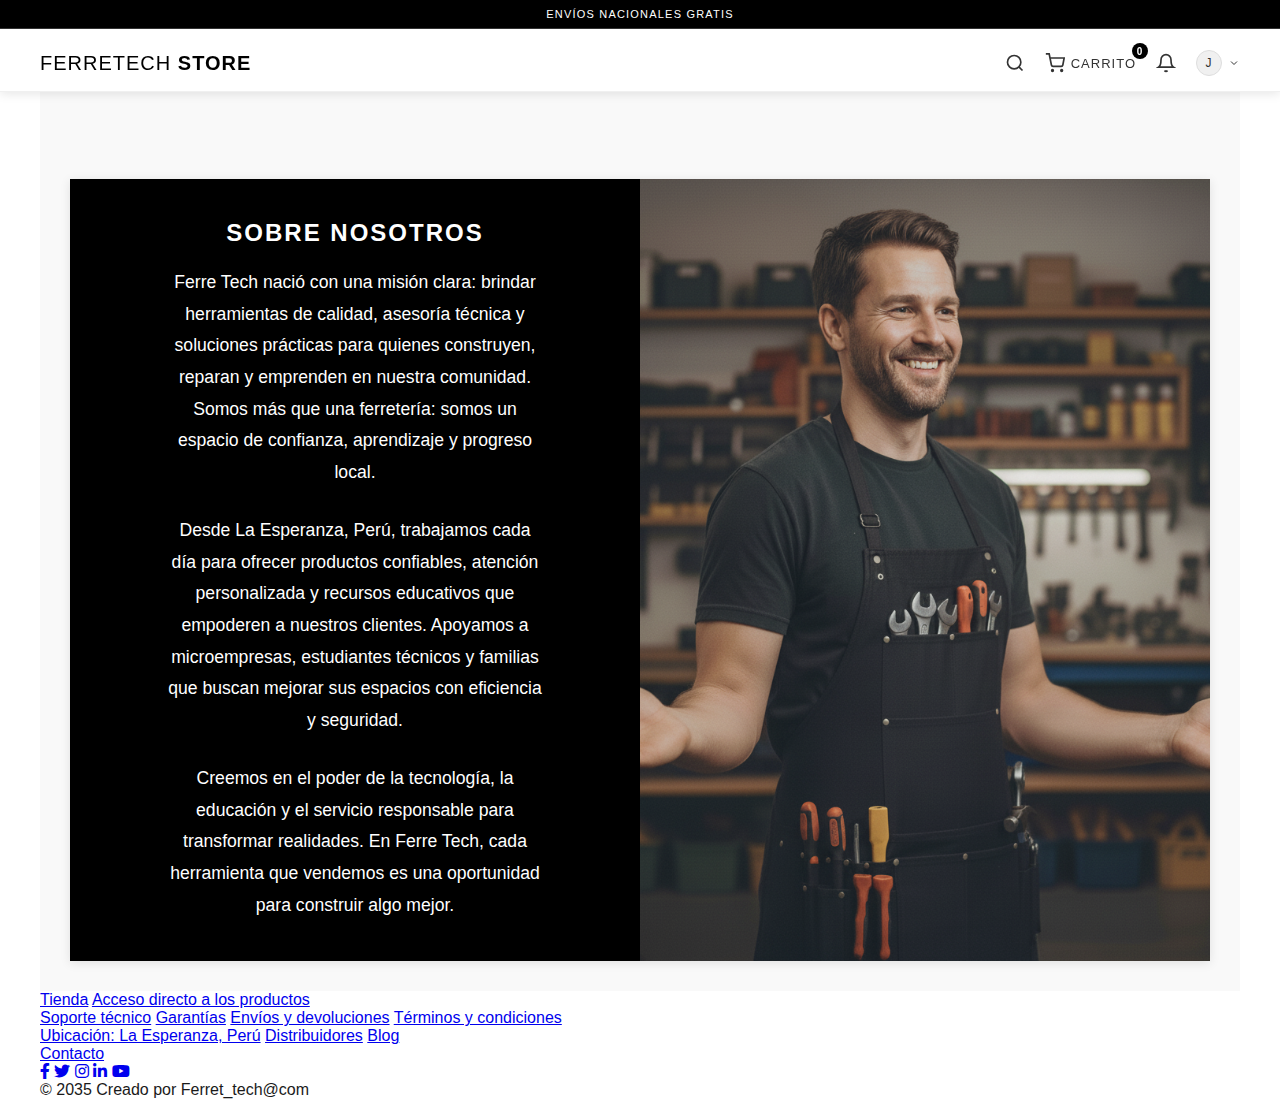
<file: nosotros.html>
<!DOCTYPE html>
<html lang="es">

<head>
    <meta charset="UTF-8" />
    <meta name="viewport" content="width=device-width, initial-scale=1.0" />
    <title>Nosotros - FerreTech Store</title>
    <link rel="stylesheet" href="styles.css" />
    <link rel="stylesheet" href="css/nosotros.css">
    <link rel="stylesheet" href="https://cdnjs.cloudflare.com/ajax/libs/font-awesome/6.0.0-beta3/css/all.min.css">
</head>

<body>
    <!-- Mismo header que en index.html -->
    <div class="top-banner">
        <p>ENVÍOS NACIONALES GRATIS</p>
    </div>
    <header class="header">
        <div class="container">
            <div class="logo">
                <a href="index.html" style="text-decoration: none; color: inherit;">
                    <h1>FerreTech <span>Store</span></h1>
                </a>
            </div>

            <nav class="nav-icons">
                <button class="icon-btn search-btn" aria-label="Buscar">
                    <svg width="20" height="20" viewBox="0 0 24 24" fill="none" stroke="currentColor" stroke-width="2">
                        <circle cx="11" cy="11" r="8"></circle>
                        <path d="m21 21-4.35-4.35"></path>
                    </svg>
                </button>

                <button class="icon-btn cart-btn" aria-label="Carrito" onclick="toggleCart()">
                    <svg width="20" height="20" viewBox="0 0 24 24" fill="none" stroke="currentColor" stroke-width="2">
                        <circle cx="9" cy="21" r="1"></circle>
                        <circle cx="20" cy="21" r="1"></circle>
                        <path d="M1 1h4l2.68 13.39a2 2 0 0 0 2 1.61h9.72a2 2 0 0 0 2-1.61L23 6H6"></path>
                    </svg>
                    <span class="cart-badge" id="cartBadge">0</span>
                    <span class="cart-text">CARRITO</span>
                </button>

                <button class="icon-btn notification-btn" aria-label="Notificaciones">
                    <svg width="20" height="20" viewBox="0 0 24 24" fill="none" stroke="currentColor" stroke-width="2">
                        <path d="M18 8A6 6 0 0 0 6 8c0 7-3 9-3 9h18s-3-2-3-9"></path>
                        <path d="M13.73 21a2 2 0 0 1-3.46 0"></path>
                    </svg>
                </button>

                <button class="icon-btn user-btn" aria-label="Usuario">
                    <div class="user-avatar">J</div>
                    <svg width="12" height="12" viewBox="0 0 24 24" fill="none" stroke="currentColor" stroke-width="2">
                        <polyline points="6 9 12 15 18 9"></polyline>
                    </svg>
                </button>

                <button class="icon-btn menu-btn" aria-label="Menú" onclick="toggleSidebar()">
                    <svg width="24" height="24" viewBox="0 0 24 24" fill="none" stroke="currentColor" stroke-width="2">
                        <line x1="3" y1="12" x2="21" y2="12"></line>
                        <line x1="3" y1="6" x2="21" y2="6"></line>
                        <line x1="3" y1="18" x2="21" y2="18"></line>
                    </svg>
                </button>
            </nav>
        </div>
    </header>

    <!-- Sidebar -->
    <div class="sidebar" id="sidebar">
        <div class="sidebar-header">
            <h3>Menú</h3>
            <button class="close-sidebar" onclick="toggleSidebar()">&times;</button>
        </div>
        <nav class="sidebar-nav">
            <a href="index.html" class="sidebar-link">Inicio</a>
            <a href="#" class="sidebar-link">Productos</a>
            <a href="#" class="sidebar-link">Categorías</a>
            <a href="#" class="sidebar-link">Ofertas</a>
            <a href="nosotros.html" class="sidebar-link active">Nosotros</a>
            <a href="#" class="sidebar-link">Contacto</a>
        </nav>
    </div>

    <!-- Overlay del Sidebar -->
    <div class="sidebar-overlay" id="sidebarOverlay" onclick="toggleSidebar()"></div>

    <!-- Contenido principal -->
    <main class="page-section" style="padding: 80px 0 30px 0; background-color: #f9f9f9;">
        <div class="nosotros-container">
            <!-- Sección izquierda (Negra) -->
            <div class="seccion-negra">
                <h4 class="titulo-nosotros">SOBRE NOSOTROS</h4>
                <div class="texto-nosotros">
                    <p>Ferre Tech nació con una misión clara: brindar herramientas de calidad, asesoría técnica y
                        soluciones prácticas para quienes construyen, reparan y emprenden en nuestra comunidad. Somos
                        más que una ferretería: somos un espacio de confianza, aprendizaje y progreso local.</p>

                    <p>Desde La Esperanza, Perú, trabajamos cada día para ofrecer productos confiables, atención
                        personalizada y recursos educativos que empoderen a nuestros clientes. Apoyamos a microempresas,
                        estudiantes técnicos y familias que buscan mejorar sus espacios con eficiencia y seguridad.</p>

                    <p>Creemos en el poder de la tecnología, la educación y el servicio responsable para transformar
                        realidades. En Ferre Tech, cada herramienta que vendemos es una oportunidad para construir algo
                        mejor.</p>
                </div>
            </div>

            <!-- Sección derecha (Blanca) -->
            <div class="seccion-blanca">
                <img src="./img/hombre.png" alt="Ferretería" class="imagen-nosotros">
            </div>
        </div>
    </main>

    <!-- Footer -->
    <footer class="site-footer">
        <div class="footer-upper">
            <nav class="footer-nav">
                <div class="footer-nav-item">
                    <a href="#" class="footer-link">Tienda</a>
                    <a href="#" class="footer-link footer-secondary-link">Acceso directo a los productos</a>
                </div>
                <div class="footer-columns">
                    <div class="footer-column">
                        <a href="#" class="footer-link">Soporte técnico</a>
                        <a href="#" class="footer-link">Garantías</a>
                        <a href="#" class="footer-link">Envíos y devoluciones</a>
                        <a href="#" class="footer-link">Términos y condiciones</a>
                    </div>
                    <div class="footer-column">
                        <a href="#" class="footer-link">Ubicación: La Esperanza, Perú</a>
                        <a href="#" class="footer-link">Distribuidores</a>
                        <a href="#" class="footer-link">Blog</a>
                        
                    </div>
                </div>
                <div class="footer-nav-item">
                    <a href="#" class="footer-link">Contacto</a>
                    <div class="social-links">
                        <a href="#" class="social-link" aria-label="Facebook"><i class="fab fa-facebook-f"></i></a>
                        <a href="#" class="social-link" aria-label="Twitter"><i class="fab fa-twitter"></i></a>
                        <a href="#" class="social-link" aria-label="Instagram"><i class="fab fa-instagram"></i></a>
                        <a href="#" class="social-link" aria-label="LinkedIn"><i class="fab fa-linkedin-in"></i></a>
                        <a href="https://www.youtube.com/@FerreTechStore" target="_blank" class="social-link" aria-label="YouTube"><i class="fab fa-youtube"></i></a>
                    </div>
                </div>
            </nav>
        </div>
        <div class="footer-lower">
            <p>© 2035 Creado por Ferret_tech@com</p>
        </div>
    </footer>

    <!-- Scripts -->
    <script src="script.js"></script>
</body>

</html>
</file>
<file: styles.css>
* {
    margin: 0;
    padding: 0;
    box-sizing: border-box;
}

body {
    font-family: -apple-system, BlinkMacSystemFont, "Segoe UI", Roboto, "Helvetica Neue", Arial, sans-serif;
    color: #1a1a1a;
    background-color: #ffffff;
    margin: 0;
    padding: 0 40px; /* Añadir padding a los lados del body */
    min-width: 1200px; /* Ancho mínimo para evitar compresión en pantallas pequeñas */
}

/* Top Banner */
.top-banner {
    background-color: #000000;
    color: #ffffff;
    text-align: center;
    padding: 8px 0;
    font-size: 11px;
    font-weight: 500;
    letter-spacing: 1.2px;
    text-transform: uppercase;
    border-bottom: 1px solid #333;
    position: fixed;
    top: 0;
    left: 0;
    right: 0;
    z-index: 1000;
}

/* Header */
.header {
    background-color: #ffffff;
    border-bottom: 1px solid #f0f0f0;
    padding: 20px 0 10px; /* Aumentado el padding superior a 20px */
    position: fixed;
    top: 25px; /* Altura del banner superior */
    left: 0;
    right: 0;
    z-index: 999;
    box-shadow: 0 2px 10px rgba(0, 0, 0, 0.1);
}

.container {
    max-width: 1400px;
    margin: 0 auto;
    padding: 0 40px;
    display: flex;
    justify-content: space-between;
    align-items: center;
}

.logo h1 {
    font-size: 20px;
    font-weight: 400;
    color: #000000;
    letter-spacing: 1px;
    text-transform: uppercase;
    font-family: 'Helvetica Neue', Arial, sans-serif;
}

.logo span {
    font-weight: 700;
    color: #000000;
}

.nav-icons {
    display: flex;
    align-items: center;
    gap: 20px;
}

.icon-btn {
    background: none;
    border: none;
    cursor: pointer;
    display: flex;
    align-items: center;
    gap: 6px;
    color: #333333;
    transition: color 0.2s;
    position: relative;
    font-size: 12px;
    text-transform: uppercase;
    letter-spacing: 1px;
    padding: 5px 0;
}

.icon-btn:hover {
    color: #ff6b35;
}

.cart-btn {
    position: relative;
}

.cart-badge {
    position: absolute;
    top: -5px;
    right: -12px;
    background-color: #000000;
    color: #ffffff;
    border-radius: 50%;
    width: 16px;
    height: 16px;
    display: flex;
    align-items: center;
    justify-content: center;
    font-size: 10px;
    font-weight: 600;
}

.cart-text {
    font-size: 13px;
    font-weight: 500;
    letter-spacing: 1px;
}

.user-avatar {
    width: 26px;
    height: 26px;
    border-radius: 50%;
    background-color: #f0f0f0;
    color: #333333;
    display: flex;
    align-items: center;
    justify-content: center;
    font-weight: 500;
    font-size: 12px;
    border: 1px solid #ddd;
}

/* Hero Section */
/* Hero Section */
.hero {
    position: relative;
    width: calc(100% - 80px); /* Ocupa el ancho completo menos 80px (40px de cada lado) */
    max-width: 1600px; /* Ancho máximo más ancho */
    height: 800px;
    display: flex;
    align-items: center;
    justify-content: center;
    background-color: #f8f8f8;
    margin: 100px auto 30px;
    padding: 20px; /* Añadido padding para que se vea la sombra */
}

.hero-image {
    position: relative;
    width: 100%;
    height: 100%;
    object-fit: cover;
    object-position: center;
    transition: transform 0.3s ease;
    border-radius: 5px; /* Borde redondeado de 5px */
    box-shadow: 0 15px 50px rgba(0, 0, 0, 0.7); /* Sombra más intensa */
    display: block;
}

.hero-image:hover {
    transform: scale(1.02);
}

.hero-overlay {
    position: absolute;
    width: 100%;
    height: 100%;
    background: transparent;
    display: flex;
    align-items: center;
    justify-content: center;
    z-index: 2;
    border-radius: 5px;
    pointer-events: none; /* Permite hacer clic a través del overlay */
}

.hero-content {
    position: absolute;
    z-index: 10;
    color: #000000; /* Cambiado a negro para mejor contraste */
    padding: 0 8%;
    max-width: 1200px;
    width: 100%;
    left: 50%;
    top: 50%;
    transform: translate(-50%, -50%);
    text-align: center;
    display: flex;
    flex-direction: column;
    align-items: center;
    justify-content: center;
}

.hero-title {
    font-size: clamp(2.5rem, 5vw, 4.5rem);
    font-weight: 700;
    line-height: 1.1;
    margin: 0 auto 15px;
    letter-spacing: 2px;
    max-width: 90%;
    text-transform: uppercase;
    font-family: 'Helvetica Neue', Arial, sans-serif;
    color: #ffffff;
}

.hero-subtitle {
    font-size: 16px;
    font-weight: 400;
    margin: 0 auto 25px;
    letter-spacing: 2px;
    text-transform: uppercase;
    color: #ffffff;
    max-width: 80%;
    opacity: 0.9;
}

.hero-btn {
    background-color: #000000;
    color: #ffffff;
    border: 2px solid #000000;
    padding: 12px 35px;
    font-size: 13px;
    font-weight: 600;
    letter-spacing: 1.5px;
    cursor: pointer;
    transition: all 0.3s ease;
    text-transform: uppercase;
    border-radius: 0;
    margin-top: 20px;
    display: inline-block;
}

.hero-btn:hover {
    background-color: #ffffff;
    color: #1a1a1a;
}

/* Products Section */
.products-section {
    padding: 100px 0;
    background-color: #ffffff;
    position: relative;
    z-index: 2;
}

.section-title {
    text-align: center;
    font-size: 32px;
    font-weight: 700;
    margin-bottom: 60px;
    color: #1a1a1a;
    position: relative;
    padding-bottom: 15px;
}

.section-title:after {
    content: '';
    position: absolute;
    bottom: 0;
    left: 50%;
    transform: translateX(-50%);
    width: 80px;
    height: 3px;
    background-color: #ff6b35;
}

.products-grid {
    display: grid;
    grid-template-columns: repeat(4, 1fr);
    gap: 24px;
    max-width: 1400px;
    margin: 0 auto;
    padding: 0 20px;
}

.product-card {
    background-color: #ffffff;
    border-radius: 8px;
    overflow: hidden;
    box-shadow: 0 2px 8px rgba(0, 0, 0, 0.08);
    transition: transform 0.3s, box-shadow 0.3s;
    cursor: pointer;
}

.product-card:hover {
    transform: translateY(-4px);
    box-shadow: 0 8px 24px rgba(0, 0, 0, 0.12);
}

.product-image {
    width: 100%;
    height: 200px;
    object-fit: cover;
    background-color: #f5f5f5;
}

.product-info {
    padding: 20px;
}

.product-category {
    font-size: 12px;
    color: #666;
    text-transform: uppercase;
    letter-spacing: 1px;
    margin-bottom: 8px;
}

.product-name {
    font-size: 18px;
    font-weight: 600;
    color: #1a1a1a;
    margin-bottom: 12px;
}

.product-price {
    font-size: 24px;
    font-weight: 700;
    color: #ff6b35;
    margin-bottom: 16px;
}

.add-to-cart-btn {
    width: 100%;
    background-color: #1a1a1a;
    color: #ffffff;
    border: none;
    padding: 12px;
    font-size: 14px;
    font-weight: 600;
    letter-spacing: 1px;
    cursor: pointer;
    transition: background-color 0.3s;
}

.add-to-cart-btn:hover {
    background-color: #ff6b35;
}

/* Cart Sidebar */
.cart-sidebar {
    position: fixed;
    right: -400px;
    top: 0;
    width: 400px;
    height: 100vh;
    background-color: #ffffff;
    box-shadow: -4px 0 16px rgba(0, 0, 0, 0.1);
    z-index: 1000;
    transition: right 0.3s;
    display: flex;
    flex-direction: column;
}

.cart-sidebar.active {
    right: 0;
}

.cart-header {
    padding: 24px;
    border-bottom: 1px solid #e5e5e5;
    display: flex;
    justify-content: space-between;
    align-items: center;
}

.cart-header h3 {
    font-size: 20px;
    font-weight: 700;
}

.close-cart {
    background: none;
    border: none;
    font-size: 32px;
    cursor: pointer;
    color: #666;
    line-height: 1;
}

.cart-items {
    flex: 1;
    overflow-y: auto;
    padding: 24px;
}

.empty-cart {
    text-align: center;
    color: #999;
    padding: 40px 20px;
}

.cart-item {
    display: flex;
    gap: 16px;
    margin-bottom: 20px;
    padding-bottom: 20px;
    border-bottom: 1px solid #e5e5e5;
}

.cart-item-image {
    width: 80px;
    height: 80px;
    object-fit: cover;
    border-radius: 4px;
    background-color: #f5f5f5;
}

.cart-item-details {
    flex: 1;
}

.cart-item-name {
    font-size: 14px;
    font-weight: 600;
    margin-bottom: 4px;
}

.cart-item-price {
    font-size: 16px;
    font-weight: 700;
    color: #ff6b35;
    margin-bottom: 8px;
}

.cart-item-quantity {
    display: flex;
    align-items: center;
    gap: 12px;
}

.quantity-btn {
    width: 24px;
    height: 24px;
    border: 1px solid #ddd;
    background-color: #ffffff;
    cursor: pointer;
    font-size: 14px;
    display: flex;
    align-items: center;
    justify-content: center;
    border-radius: 4px;
}

.quantity-btn:hover {
    background-color: #f5f5f5;
}

.quantity-value {
    font-size: 14px;
    font-weight: 600;
    min-width: 20px;
    text-align: center;
}

.remove-item {
    background: none;
    border: none;
    color: #999;
    cursor: pointer;
    font-size: 12px;
    text-decoration: underline;
    margin-top: 4px;
}

.remove-item:hover {
    color: #ff6b35;
}

.cart-footer {
    padding: 24px;
    border-top: 1px solid #e5e5e5;
}

.cart-total {
    display: flex;
    justify-content: space-between;
    align-items: center;
    font-size: 20px;
    font-weight: 700;
    margin-bottom: 16px;
}

.checkout-btn {
    width: 100%;
    background-color: #ff6b35;
    color: #ffffff;
    border: none;
    padding: 16px;
    font-size: 16px;
    font-weight: 600;
    letter-spacing: 1px;
    cursor: pointer;
    transition: background-color 0.3s;
}

.checkout-btn:hover {
    background-color: #e55a28;
}

/* Cart Overlay */
.cart-overlay {
    position: fixed;
    top: 0;
    left: 0;
    width: 100%;
    height: 100vh;
    background-color: rgba(0, 0, 0, 0.5);
    z-index: 999;
    opacity: 0;
    visibility: hidden;
    transition: opacity 0.3s, visibility 0.3s;
}

.cart-overlay.active {
    opacity: 1;
    visibility: visible;
}

/* Responsive */
/* Media Queries para hacer el hero responsive */
@media (max-width: 1200px) {
    .hero {
        height: 60vh;
        min-height: 400px;
        padding: 0 40px;
    }
    
    .hero-image,
    .hero-overlay {
        width: calc(100% - 80px);
        height: 85%;
    }
    
    .hero-overlay {
        left: 40px;
        padding: 0 50px;
    }
    
    .hero-title {
        font-size: clamp(2rem, 4vw, 3.5rem);
        max-width: 90%;
    }
}

@media (max-width: 1024px) {
    .hero {
        height: 50vh;
        min-height: 400px;
    }
    
    .hero-content {
        max-width: 80%;
        padding-top: 40px;
    }
    
    .hero-title {
        font-size: clamp(2rem, 4vw, 3rem);
    }
    
    .hero-subtitle {
        font-size: 14px;
        margin-bottom: 25px;
    }
    
    .hero-btn {
        padding: 12px 30px;
        font-size: 13px;
    }
    
    .section-title {
        font-size: 28px;
        margin-bottom: 50px;
    }
    
    .products-section {
        padding: 80px 0;
    }
}

@media (max-width: 1024px) {
    .hero {
        padding: 0 30px;
        margin: 20px auto;
    }
    
    .hero-image,
    .hero-overlay {
        width: calc(100% - 60px);
        height: 85%;
        border-radius: 6px;
    }
    
    .hero-overlay {
        left: 30px;
        padding: 0 40px;
    }
    
    .hero-content {
        padding: 0 30px;
    }
}

@media (max-width: 768px) {
    .container {
        padding: 0 15px;
    }

    .header {
        padding: 10px 0;
    }
    
    .logo h1 {
        font-size: 16px;
    }

    .hero {
        height: 50vh;
        min-height: 300px;
        padding: 0 15px;
        margin: 15px auto;
    }
    
    .hero-image,
    .hero-overlay {
        width: calc(100% - 30px);
        height: 90%;
        border-radius: 4px;
    }
    
    .hero-overlay {
        left: 15px;
        padding: 0 20px;
        justify-content: center;
    }
    
    .hero-content {
        padding: 0 15px;
        text-align: center;
    }
    
    .hero-title {
        font-size: 1.8rem;
        margin: 0 auto 15px;
    }
    
    .hero-subtitle {
        margin: 0 auto 20px;
        max-width: 100%;
    }
    
    .hero-content {
        padding: 0 20px;
        width: 90%;
    }
    
    .hero-title {
        font-size: 1.8rem;
        margin-bottom: 15px;
        line-height: 1.2;
    }
    
    .hero-subtitle {
        font-size: 12px;
        margin-bottom: 20px;
        letter-spacing: 1px;
    }
    
    .hero-btn {
        padding: 10px 25px;
        font-size: 12px;
        margin-top: 15px;
    }
    
    .section-title {
        font-size: 24px;
        margin-bottom: 40px;
    }
    
    .products-section {
        padding: 60px 0;
    }

    .hero-subtitle {
        font-size: 14px;
    }

    .products-grid {
        grid-template-columns: repeat(auto-fill, minmax(240px, 1fr));
        gap: 20px;
    }

    .cart-sidebar {
        width: 100%;
        right: -100%;
    }

    .nav-icons {
        gap: 16px;
    }

    .cart-text {
        display: none;
    }

    .menu-btn {
        display: block;
    }
}

@media (min-width: 769px) {
    .menu-btn {
        display: none;
    }
}
</file>
<file: css/nosotros.css>
/* Estilos para la página Nosotros */
.nosotros-container {
    width: 95%;
    max-width: 1300px;
    min-height: 650px;
    margin: 40px auto 0 auto;
    display: flex;
    overflow: hidden;
    box-shadow: 0 2px 10px rgba(0,0,0,0.1);
}

.seccion-negra {
    width: 50%;
    background-color: #000000;
    padding: 20px;
    color: white;
    display: flex;
    flex-direction: column;
    justify-content: flex-start;
    align-items: center;
    padding-top: 40px;
}

.seccion-blanca {
    width: 50%;
    background-color: #ffffff;
    padding: 0;
    display: flex;
    align-items: center;
    justify-content: center;
    overflow: hidden;
}

.imagen-nosotros {
    width: 100%;
    height: 100%;
    object-fit: cover;
    object-position: center;
}

.titulo-nosotros {
    color: white;
    text-align: center;
    font-size: 1.5em;
    margin: 0;
    padding: 0 20px;
    text-transform: uppercase;
    letter-spacing: 2px;
    margin: 0 0 20px 0;
}

.texto-nosotros {
    color: white;
    font-size: 1.10em;
    line-height: 1.8;
    text-align: center;
    padding: 0 50px;
    margin: 0 auto;
    max-width: 90%;
    font-weight: 300;
}

.texto-nosotros p {
    margin-bottom: 1.5em;
    text-align: center;
}

.texto-nosotros p:last-child {
    margin-bottom: 0;
}

.seccion-negra {
    width: 50%;
    background-color: #000000;
    padding: 20px 20px 40px 20px;
    color: white;
    display: flex;
    flex-direction: column;
    justify-content: flex-start;
    align-items: center;
    padding-top: 40px;
}
</file>
